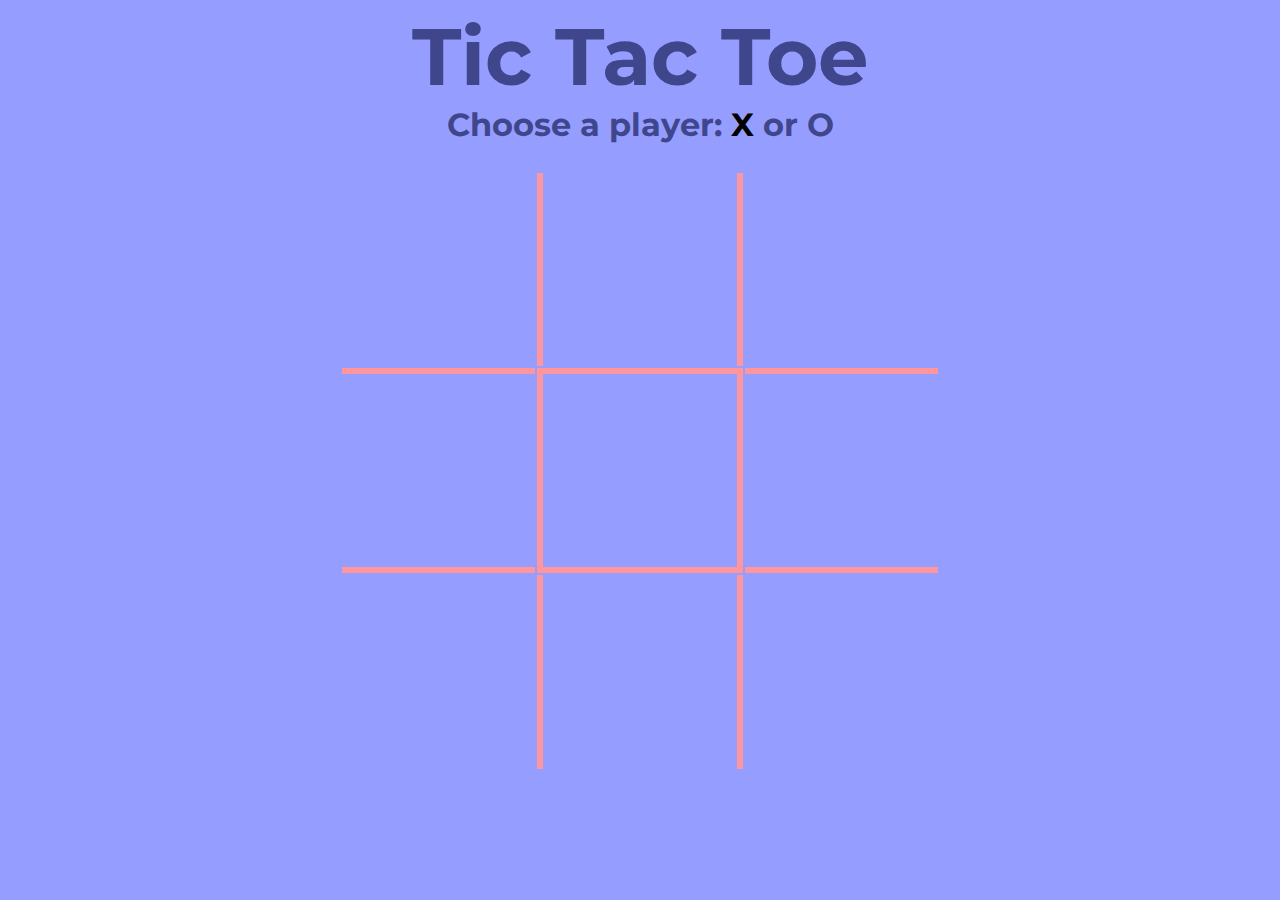
<file: index.html>
<!DOCTYPE html>
<html lang="en">
<head>
    <link type="text/css" rel="stylesheet" href="ttt.css">
    <link href="https://fonts.googleapis.com/css2?family=Montserrat:wght@500&display=swap" rel="stylesheet">
    <title>Tic Tac Toe</title>
</head>
<body>
<div class="tictactoe">
    <h1>Tic Tac Toe</h1>
    <h2>Choose a player: <span id="X">X</span> or <span id="O">O</span></h2>

<!-- The Table -->
    <div id="board">
    <table>
        <tr>
            <td id="0" class="cell"></td>
            <td id="1" class="vertical cell"></td>
            <td id="2" class="cell"></td>
        </tr>

        <tr>
            <td id="3" class="horizontal cell"></td>
            <td id="4" class="vertical horizontal cell"></td>
            <td id="5" class="horizontal cell"></td>
        </tr>

        <tr>
            <td id="6" class="cell"></td>
            <td id="7" class="vertical cell"></td>
            <td id="8" class="cell"></td>
        </tr>        

    </table>

    <!-- <div class="wrapper">
        <button class="button">One Player</button>
        <button class="button">Two Player</button>
        <button class="button">Restart</button>
    </div> -->
</div>
</div>

    <script src="ttt.js"></script>
</body>
</html>
</file>
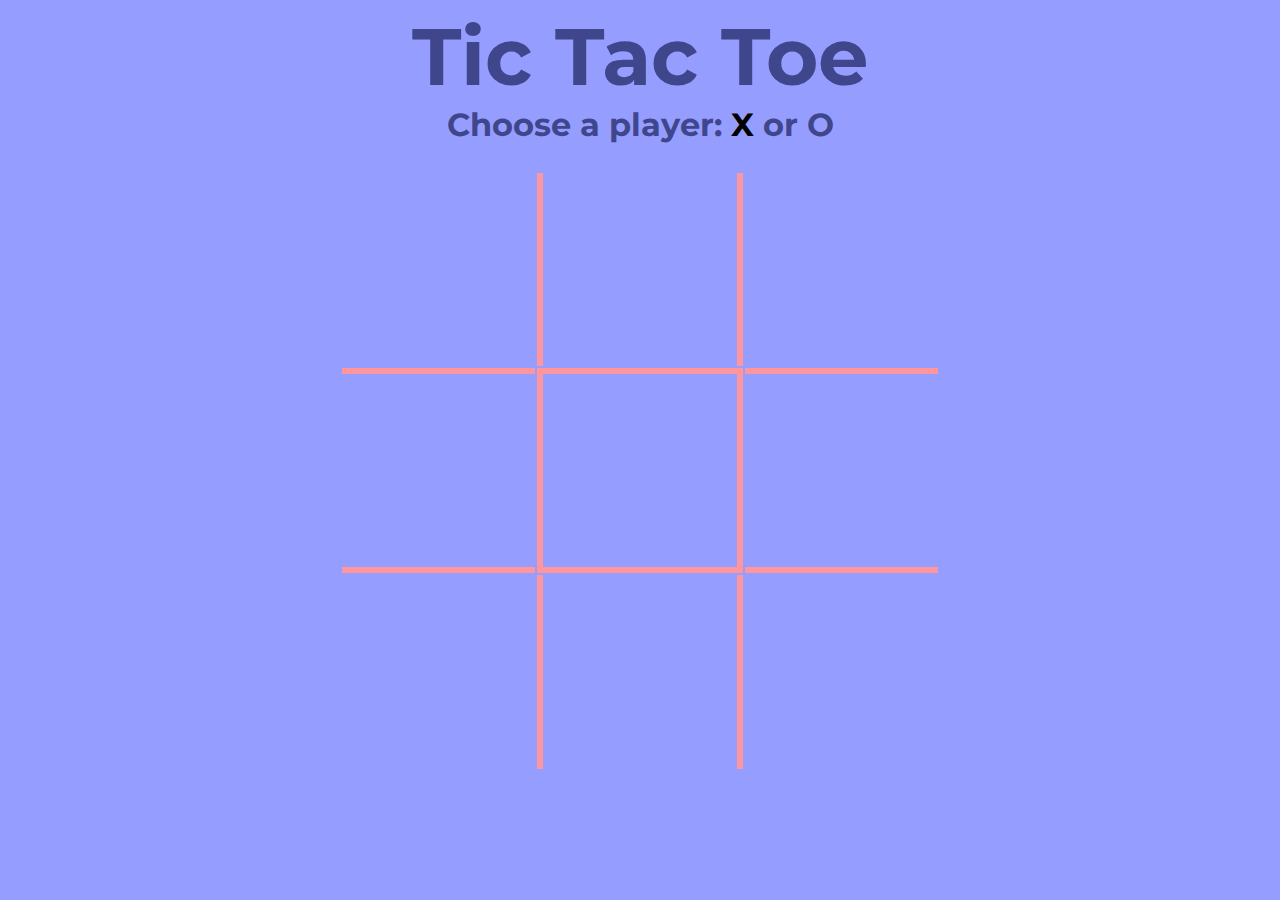
<file: ttt.html>
<!DOCTYPE html>
<html lang="en">
<head>
    <link type="text/css" rel="stylesheet" href="ttt.css">
    <link href="https://fonts.googleapis.com/css2?family=Montserrat:wght@500&display=swap" rel="stylesheet">
    <title>Tic Tac Toe</title>
</head>
<body>
<div class="tictactoe">
    <h1>Tic Tac Toe</h1>
    <h2>Choose a player: <span id="X">X</span> or <span id="O">O</span></h2>

<!-- The Table -->
    <div id="board">
    <table>
        <tr>
            <td id="0" class="cell"></td>
            <td id="1" class="vertical cell"></td>
            <td id="2" class="cell"></td>
        </tr>

        <tr>
            <td id="3" class="horizontal cell"></td>
            <td id="4" class="vertical horizontal cell"></td>
            <td id="5" class="horizontal cell"></td>
        </tr>

        <tr>
            <td id="6" class="cell"></td>
            <td id="7" class="vertical cell"></td>
            <td id="8" class="cell"></td>
        </tr>        

    </table>

    <!-- <div class="wrapper">
        <button class="button">One Player</button>
        <button class="button">Two Player</button>
        <button class="button">Restart</button>
    </div> -->
</div>
</div>

    <script src="ttt.js"></script>
</body>
</html>
</file>
<file: ttt.css>
body {
    background-color: #959DFF;
    font-family: 'Montserrat', sans-serif;
    color: #40468C;
}

table {
    margin: auto;
    width: 600px;
    height: 600px;
}

h1 {
    text-align: center;
    font-size: 500%;
    margin: 0;
}

h2 {
    text-align: center;
    font-size: 200%;
    margin-top: 0;
}

.vertical {
    border-left: 6px solid #FF959D;
    border-right: 6px solid #FF959D;
    
    
   

}

.horizontal {
    border-top: 6px solid #FF959D;
    border-bottom: 6px solid #FF959D;
    

}

.wrapper {
    text-align: center;
    padding-top: 30px;
}

.button {
    position: relative;
    width: 100px;
    height: 50px;
    margin: 15px;
    font-family: 'Raleway', sans-serif;
    border: 1px solid black;
    font-size: 15px;
}

td {
    font-size: 150px;
    margin: 0;
    padding: 0;
    text-align: center;
    font-family: 'Raleway', sans-serif;
    width: 180px;
    height: 180px;
    padding: 0;

    
}

#X, #O{
    cursor: pointer;
}
</file>
